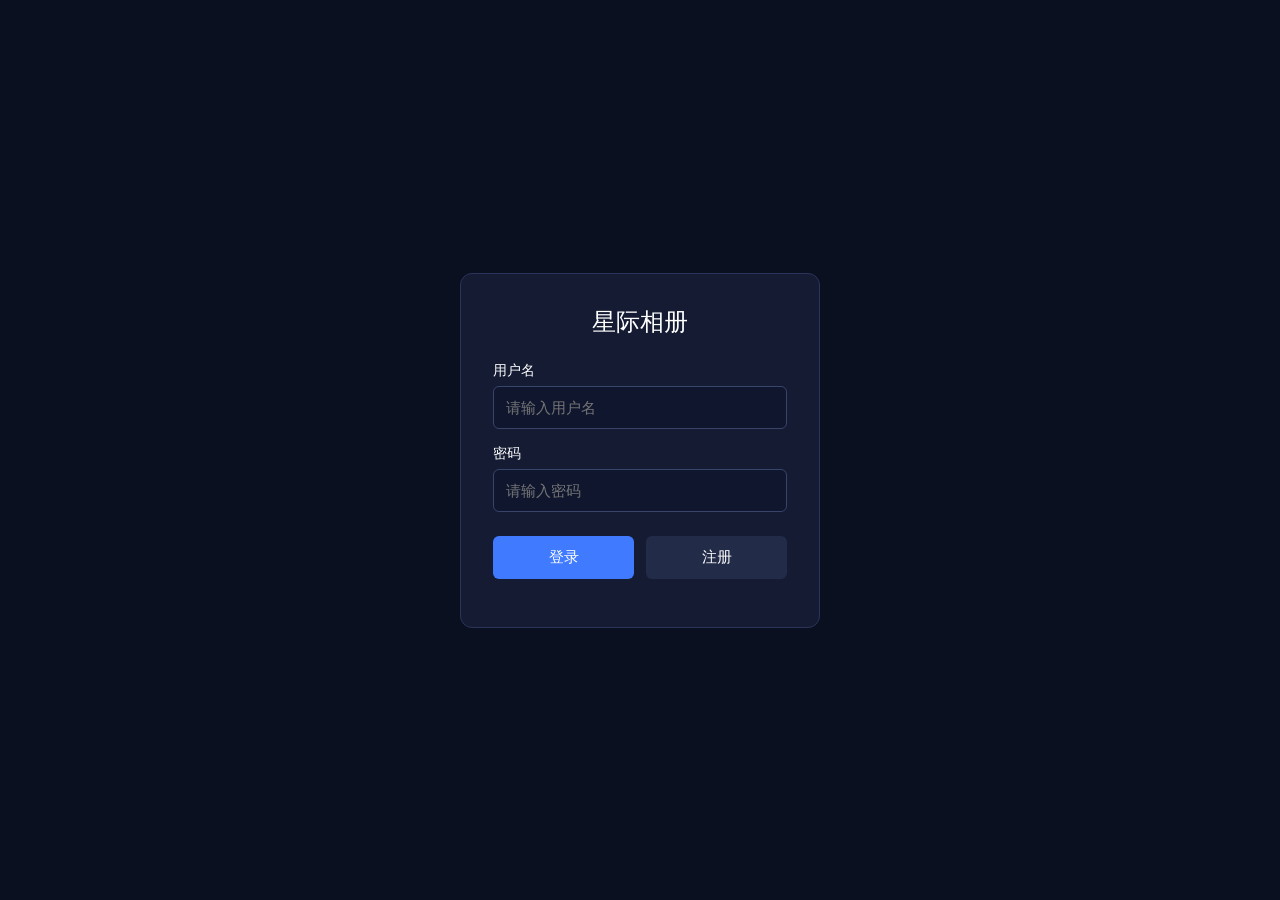
<file: login.html>
<!DOCTYPE html>
<html lang="zh-CN">
<head>
    <meta charset="UTF-8">
    <meta name="viewport" content="width=device-width, initial-scale=1.0">
    <title>登录 - 星际相册</title>
    <style>
        * {
            margin: 0;
            padding: 0;
            box-sizing: border-box;
        }
        body {
            background: #0b1020;
            color: #fff;
            font-family: system-ui;
            display: flex;
            align-items: center;
            justify-content: center;
            min-height: 100vh;
        }
        .login-box {
            width: 360px;
            padding: 32px;
            background:#141b33;
            border-radius:12px;
            border:1px solid #2a3459;
        }
        .title{
            text-align:center;
            font-size:24px;
            margin-bottom:24px;
        }
        .item{
            margin-bottom:16px;
        }
        label{
            display:block;
            margin-bottom:6px;
            font-size:14px;
        }
        input{
            width:100%;
            padding:12px;
            border-radius:6px;
            border: 1px solid #39446b;
            background:#0f162e;
            color:#fff;
            font-size:15px;
        }
        .btns{
            margin-top:24px;
            display:flex;
            gap:12px;
        }
        button{
            flex:1;
            padding:12px;
            border:none;
            border-radius:6px;
            cursor:pointer;
            font-size:15px;
        }
        .login-btn{
            background:#407bff;
            color:white;
        }
        .reg-btn{
            background:#222b48;
            color:#fff;
        }
        .tip{
            margin-top:16px;
            text-align:center;
            font-size:13px;
            color:#aaa;
        }
    </style>
</head>
<body>
<div class="login-box">
    <div class="title">星际相册</div>
    <div class="item">
        <label>用户名</label>
        <input id="username" placeholder="请输入用户名">
    </div>
    <div class="item">
        <label>密码</label>
        <input id="password" type="password" placeholder="请输入密码">
    </div>
    <div class="btns">
        <button class="login-btn" id="loginBtn">登录</button>
        <button class="reg-btn" id="registerBtn">注册</button>
    </div>
    <div class="tip" id="msg"></div>
</div>

<script>
const baseUrl = "http://127.0.0.1:8080"; //改成你Java后端地址

const usernameInp = document.getElementById('username');
const passwordInp = document.getElementById('password');
const loginBtn = document.getElementById('loginBtn');
const regBtn = document.getElementById('registerBtn');
const msgDom = document.getElementById('msg');

function showMsg(text){
    msgDom.innerText = text;
}

//登录
loginBtn.onclick = async ()=>{
    const username = usernameInp.value.trim();
    const password = passwordInp.value.trim();
    if(!username||!password){
        showMsg("用户名密码不能为空");
        return;
    }
    try{
        const res = await fetch(`${baseUrl}/user/login`,{
            method:"POST",
            headers:{"Content-Type":"application/json"},
            body:JSON.stringify({username,password})
        })
        const data = await res.json();
        if(data.code===200){
            //存储token
            localStorage.setItem("token",data.data.token);
            showMsg("登录成功，跳转相册...");
            setTimeout(()=>{
                location.href="./xjxc.html";
            },800)
        }else{
            showMsg(data.msg||"登录失败");
        }
    }catch(e){
        showMsg("后端连接失败，请确认Java服务已经启动");
    }
}

//注册
regBtn.onclick = async ()=>{
    const username = usernameInp.value.trim();
    const password = passwordInp.value.trim();
    if(!username||!password){
        showMsg("用户名密码不能为空");
        return;
    }
    try{
        const res = await fetch(`${baseUrl}/user/register`,{
            method:"POST",
            headers:{"Content-Type":"application/json"},
            body: JSON.stringify({ "username": username, "password": password })
        })
        const data = await res.json();
        if(data.code===200){
            showMsg("注册成功，请登录");
        }else{
            showMsg(data.msg||"注册失败");
        }
    }catch(e){
        showMsg("后端连接失败，请确认Java服务已经启动");
    }
}
</script>
</body>
</html>
</file>
